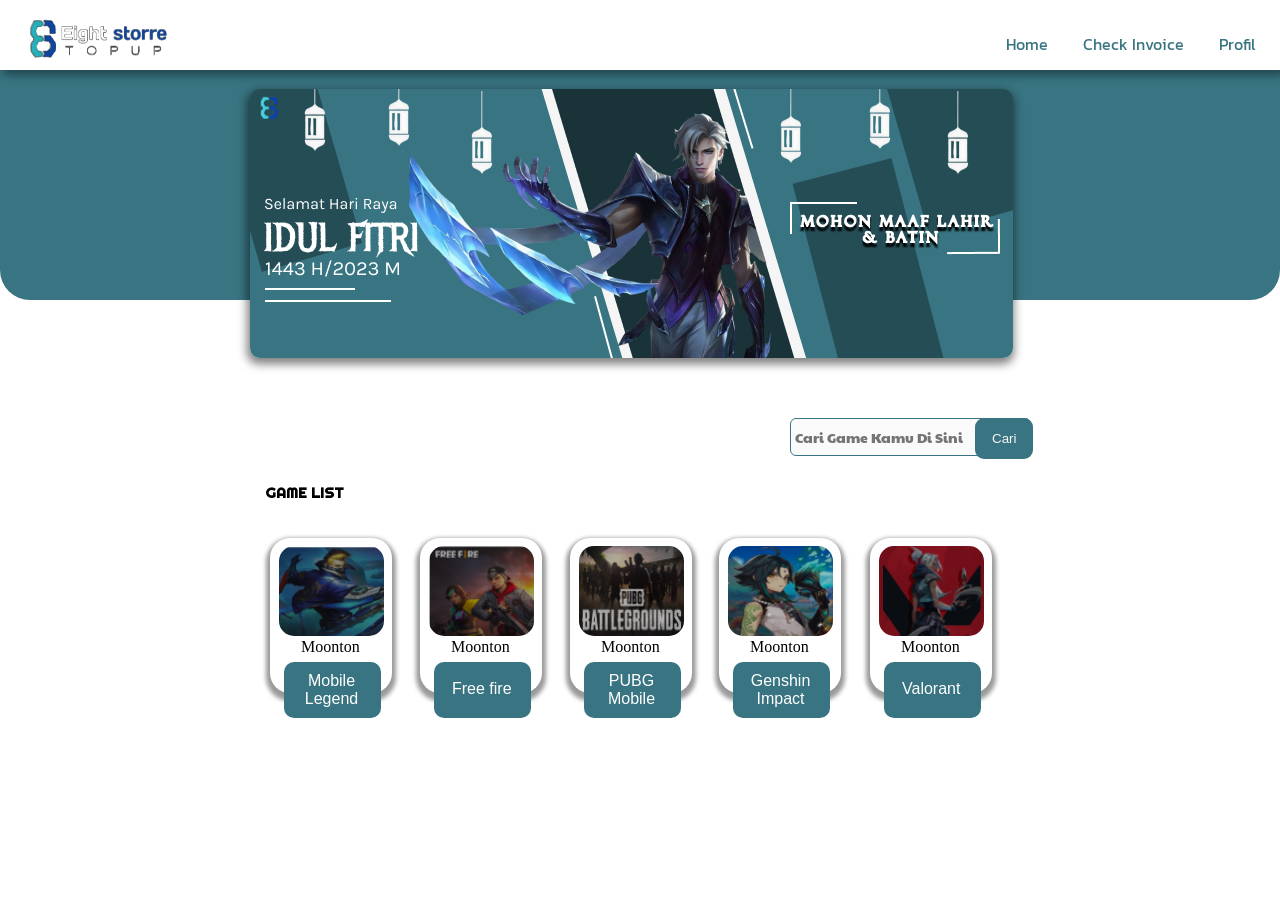
<file: index.html>
<!DOCTYPE html>
<html lang="en">
<head>
    <link rel="stylesheet" href="css/eight-store.css" type="text/css" />
    <title>Eight storre</title>
    <link rel="shortcut icon" href="assets/logo eigh storre.png" />
    <link href="https://fonts.googleapis.com/css2?family=Bebas+Neue&family=Bruno+Ace+SC&family=Kanit:wght@500&family=Open+Sans&family=Paytone+One&family=Prompt:wght@300&family=Righteous&family=Sedgwick+Ave+Display&family=Sigmar&display=swap" rel="stylesheet">

</head>
<body>
    <!-- warna background body-->
    <div class="body"></div>
    <!-- semua icon yang ada di navigation bar -->
    <nav>
        <div class="header">
            <div class="header-logo">
                <a href="eigh-store.html"><img class="logo-eight" src="assets/logo navbar.png" width="45" height="40"/></a>
                <a href="eigh-store.html"><img class="text" src="assets/text eight storre navbar- Copy.png" width="110" height="35"/></a>
            </div>
                <div class="header-list">
                    <ul>
                        <li><a href="profil" class="author">Profil</a></li>
                        <li><a href="Check-Invoice" class="author">Check Invoice</a></li>
                        <li><a href="refresh" class="author">Home</a></li>
                    </ul>
                </div>
        </div>
    </nav>
    <br>
    <!-- img pamflet selamat hari raya -->
    <div>
        <img class="pamflet" src="assets/content.png" width="763" height="269"/>
    </div>
    <!-- search bar "Cari Game Anda Di Sini "-->
    <form>
        <input class="search" type="text" placeholder="Cari Game Kamu Di Sini" required>
        <input class="button" type="button" value="Cari">
    </form>
    <!-- text game list -->
    <div class="game-list"><p class="text-game-list"><strong>GAME LIST</strong></p></div>
    <!-- properti yang moonton dan mmobile legends-->
    <div>
        <main class="grid">
            <div class="pertama"><p class="moonton">Moonton</p>
                <div class="kedua"><p><a class="mobile-legend "href="halaman-order-ml.html">Mobile Legend</a></p></div>
            </div>
            <div class="ketiga"><p class="moonton">Moonton</p>
                <div class="keempat"><p><a class="free-fire" href="halaman-order-ff-.html">Free fire</a></p></div>
            </div>
            <div class="kelima"><p class="moonton">Moonton</p>
                <div class="keenam"><p><a class="pubg-mobile" href="halaman-order-pubg.html">PUBG Mobile</a></p></div>
            </div>
            <div class="ketujuh"><p class="moonton">Moonton</p>
                <div class="kedelapan"><p><a class="genshin-impact" href="halaman-order-genshin.html">Genshin Impact</a></p></div>
            </div>
            <div class="kesembilan"><p class="moonton">Moonton</p>
                <div class="kesepuluh"><p><a  class="valorant" href="halaman-order-valorant.html">Valorant</a></p></div>
            </div>
        </main>
    </div>
    <!-- gambar ml ff pubg genshin valo -->
    <div>
        <div>
             <img class="gambar-ml" src="assets/mlbb.png" width="105" height="90" />
        </div>
        <div>
            <img class="gambar-ff" src="assets/ff.png" width="105" height="90" />
        </div>
        <div>
            <img class="gambar-pubg" src="assets/pubg.png" width="105" height="90" />
        </div>
        <div>
            <img class="gambar-genshin-impact" src="assets/gensin impct.png" width="105" height="90" />
        </div>
        <div>
            <img class="gambar-valorant" src="assets/valorant.png" width="105" height="90" />
        </div>
    </div>
</body>
</html>
</file>
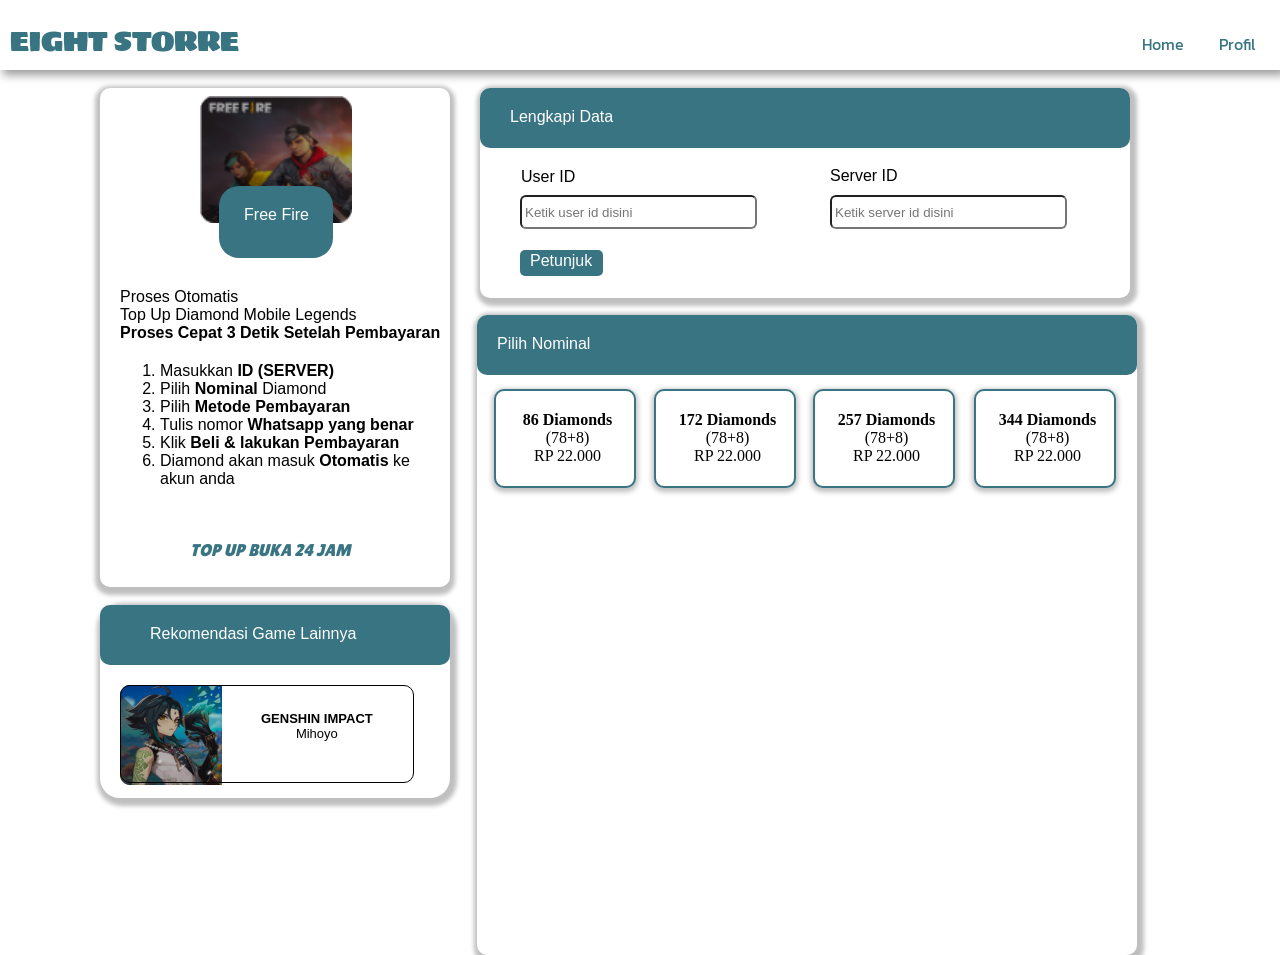
<file: halaman-order-ff-.html>
<!DOCTYPE html>
<html lang="en">
<head>
    <title>Eight storre</title>
    <link rel="stylesheet" href="css/halaman-order-ff.css" type="text/css" />
    <link rel="shortcut icon" href="assets/logo eigh storre.png" />
    <link href="https://fonts.googleapis.com/css2?family=Bebas+Neue&family=Bruno+Ace+SC&family=Kanit:wght@500&family=Lilita+One&family=Open+Sans&family=Paytone+One&family=Prompt:wght@300&family=Righteous&family=Sedgwick+Ave+Display&family=Sigmar&display=swap" rel="stylesheet">
</head>
<body>
    <nav>
        <div class="header">
            <div class="header-logo">EIGHT STORRE</div>
                <div class="header-list">
                    <ul>
                        <li><a href="profil" class="author">Profil</a></li>
                        <li><a href="eigh-store.html" class="author">Home</a></li>
                    </ul>
                </div>
        </div>
    </nav>
    <br>
    <div class="border-ml">
        <div class="proses-otomatis">
            <p>Proses Otomatis <br>Top Up Diamond Mobile Legends <br><strong>Proses Cepat 3 Detik Setelah Pembayaran</strong>
        </div>
        </p>
        <div>
            <img class="gambar-ml" src="assets/ff.png" width="152" height="127" >
            <div class="border-mobile-legends"><p>Free Fire</p></div>
        </div>
        <div>
            <ol class="masukkan-id">
                <li>Masukkan <strong>ID (SERVER)</strong></li>
                <li>Pilih <strong>Nominal</strong> Diamond</li>
                <li>Pilih <strong>Metode Pembayaran</strong></li>
                <li>Tulis nomor <strong>Whatsapp yang benar</strong></li>
                <li>Klik <strong>Beli & lakukan Pembayaran</strong></li>
                <li>Diamond akan masuk <strong>Otomatis</strong> ke akun anda</li>
            </ol>
            <p class="topup-buka">TOP UP BUKA 24 JAM</p>
        </div>
    </div>
    <div class="border-rekomendasi">
        <div class="rekomendasi-game"><p class="text-rekomendasi">Rekomendasi Game Lainnya</p></p></div>
        <img class="gambar-genshin-rekomendasi" src="assets/genshin-rekomendasi.png" width="" height="" />
        <p><a class="text-genshin" href="genshin"><strong>GENSHIN IMPACT</strong> <br>Mihoyo</a></p>
    </div>
    <div class="border-lengkapi">
        <div class="lengkapi-data">Lengkapi Data</div>
        <p class="text-user">User ID</p>
        <p class="text-server">Server ID</p>
        <div class="border-petunjuk">Petunjuk</div>
        <div>
            <form>
                <input class="search-user" type="text" placeholder="Ketik user id disini" />
                <input class="search-server" type="text" placeholder="Ketik server id disini" />
            </form>
        </div>
    </div>
    <div class="border-pilih">
        <div class="pilih-nominal">Pilih Nominal</div>
    </div>
    <div>
        <div class="pertama"><p><a class="text-87-diamonds" href="86"><strong>86 Diamonds</strong> <br>(78+8) <br>RP 22.000</a></p></div>
        <div class="kedua"><p><a class="text-87-diamonds" href="86"><strong>172 Diamonds</strong> <br>(78+8) <br>RP 22.000</a></p></div>
        <div class="ketiga"><p><a class="text-87-diamonds" href="86"><strong>257 Diamonds</strong> <br>(78+8) <br>RP 22.000</a></p></div>
        <div class="keempat"><p><a class="text-87-diamonds" href="86"><strong>344 Diamonds</strong> <br>(78+8) <br>RP 22.000</a></p></div>
    </div>
</body>
</html>
</file>
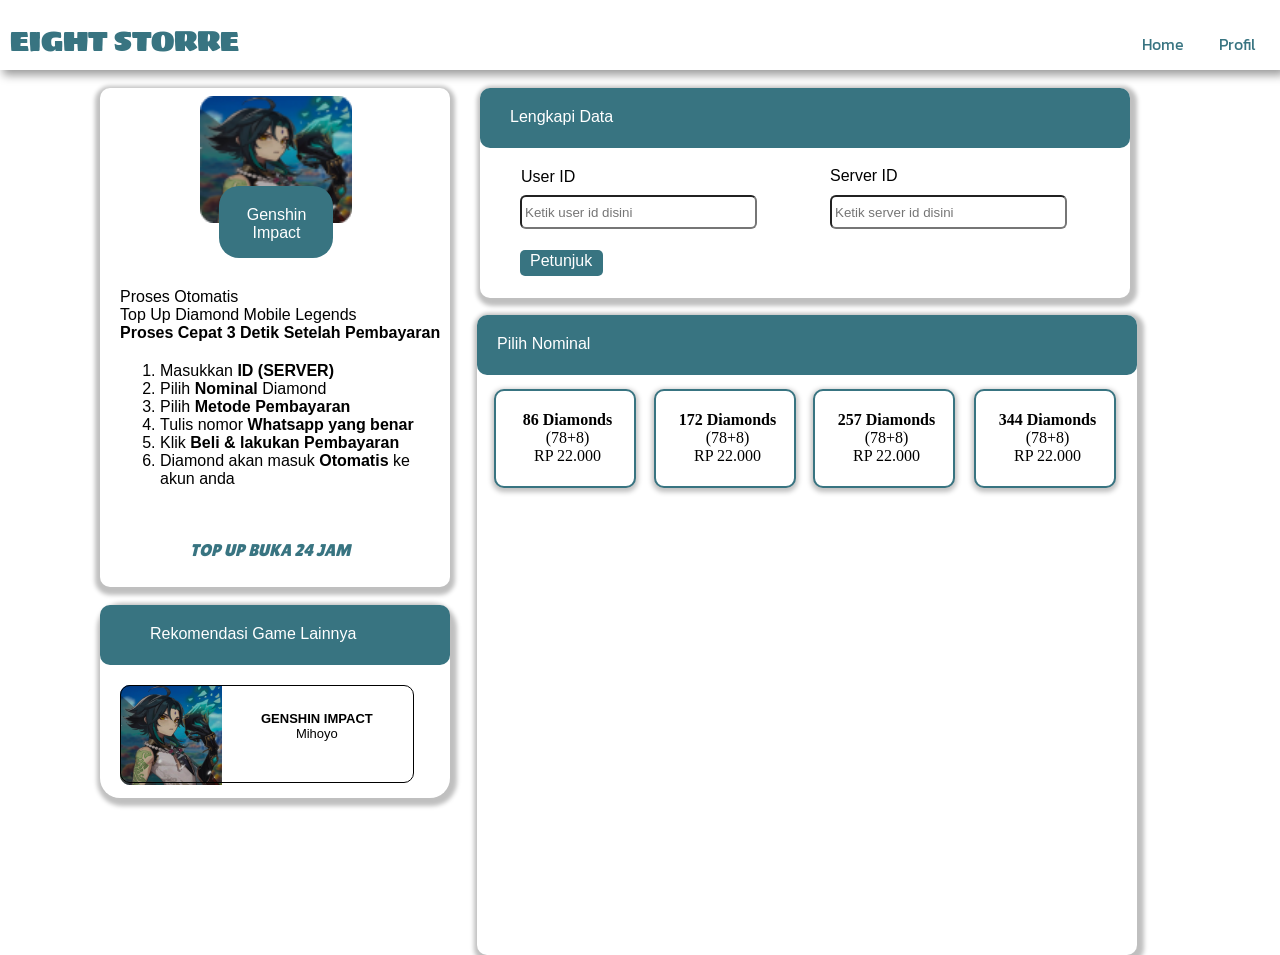
<file: halaman-order-genshin.html>
<!DOCTYPE html>
<html lang="en">
<head>
    <title>Eight storre</title>
    <link rel="stylesheet" href="css/halaman-order-genshin.css" type="text/css" />
    <link rel="shortcut icon" href="assets/logo eigh storre.png" />
    <link href="https://fonts.googleapis.com/css2?family=Bebas+Neue&family=Bruno+Ace+SC&family=Kanit:wght@500&family=Lilita+One&family=Open+Sans&family=Paytone+One&family=Prompt:wght@300&family=Righteous&family=Sedgwick+Ave+Display&family=Sigmar&display=swap" rel="stylesheet">
</head>
<body>
    <nav>
        <div class="header">
            <div class="header-logo">EIGHT STORRE</div>
                <div class="header-list">
                    <ul>
                        <li><a href="profil" class="author">Profil</a></li>
                        <li><a href="eigh-store.html" class="author">Home</a></li>
                    </ul>
                </div>
        </div>
    </nav>
    <br>
    <div class="border-ml">
        <div class="proses-otomatis">
            <p>Proses Otomatis <br>Top Up Diamond Mobile Legends <br><strong>Proses Cepat 3 Detik Setelah Pembayaran</strong>
        </div>
        </p>
        <div>
            <img class="gambar-ml" src="assets/gensin impct.png" width="152" height="127" >
            <div class="border-mobile-legends"><p>Genshin <br>Impact</p></div>
        </div>
        <div>
            <ol class="masukkan-id">
                <li>Masukkan <strong>ID (SERVER)</strong></li>
                <li>Pilih <strong>Nominal</strong> Diamond</li>
                <li>Pilih <strong>Metode Pembayaran</strong></li>
                <li>Tulis nomor <strong>Whatsapp yang benar</strong></li>
                <li>Klik <strong>Beli & lakukan Pembayaran</strong></li>
                <li>Diamond akan masuk <strong>Otomatis</strong> ke akun anda</li>
            </ol>
            <p class="topup-buka">TOP UP BUKA 24 JAM</p>
        </div>
    </div>
    <div class="border-rekomendasi">
        <div class="rekomendasi-game"><p class="text-rekomendasi">Rekomendasi Game Lainnya</p></p></div>
        <img class="gambar-genshin-rekomendasi" src="assets/genshin-rekomendasi.png" width="" height="" />
        <p><a class="text-genshin" href="genshin"><strong>GENSHIN IMPACT</strong> <br>Mihoyo</a></p>
    </div>
    <div class="border-lengkapi">
        <div class="lengkapi-data">Lengkapi Data</div>
        <p class="text-user">User ID</p>
        <p class="text-server">Server ID</p>
        <div class="border-petunjuk">Petunjuk</div>
        <div>
            <form>
                <input class="search-user" type="text" placeholder="Ketik user id disini" />
                <input class="search-server" type="text" placeholder="Ketik server id disini" />
            </form>
        </div>
    </div>
    <div class="border-pilih">
        <div class="pilih-nominal">Pilih Nominal</div>
    </div>
    <div>
        <div class="pertama"><p><a class="text-87-diamonds" href="86"><strong>86 Diamonds</strong> <br>(78+8) <br>RP 22.000</a></p></div>
        <div class="kedua"><p><a class="text-87-diamonds" href="86"><strong>172 Diamonds</strong> <br>(78+8) <br>RP 22.000</a></p></div>
        <div class="ketiga"><p><a class="text-87-diamonds" href="86"><strong>257 Diamonds</strong> <br>(78+8) <br>RP 22.000</a></p></div>
        <div class="keempat"><p><a class="text-87-diamonds" href="86"><strong>344 Diamonds</strong> <br>(78+8) <br>RP 22.000</a></p></div>
    </div>
</body>
</html>
</file>
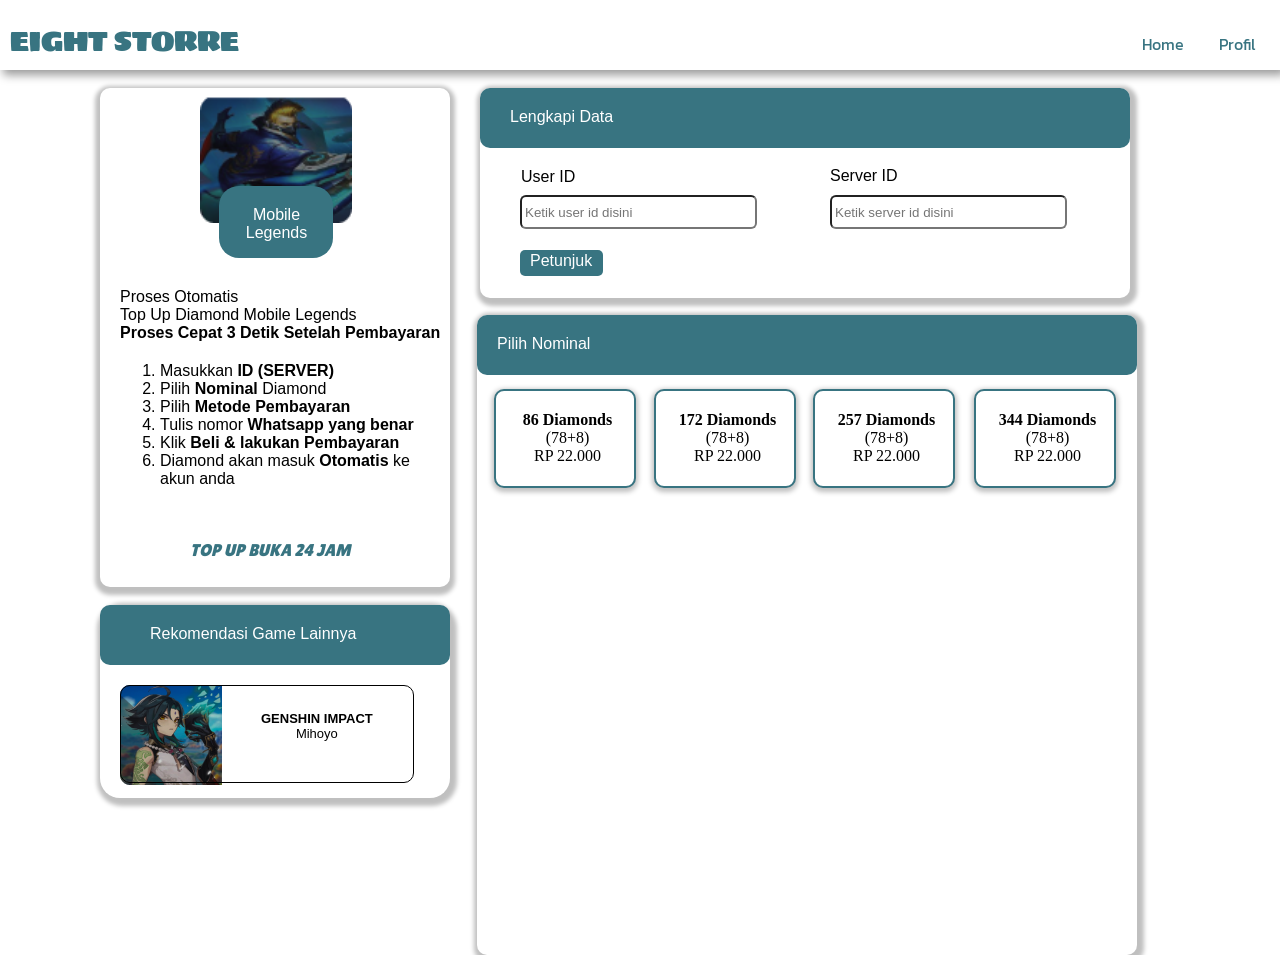
<file: halaman-order-ml.html>
<!DOCTYPE html>
<html lang="en">
<head>
    <title>Eight storre</title>
    <link rel="stylesheet" href="css/halaman-order-ml.css" type="text/css" />
    <link rel="shortcut icon" href="assets/logo eigh storre.png" />
    <link href="https://fonts.googleapis.com/css2?family=Bebas+Neue&family=Bruno+Ace+SC&family=Kanit:wght@500&family=Lilita+One&family=Open+Sans&family=Paytone+One&family=Prompt:wght@300&family=Righteous&family=Sedgwick+Ave+Display&family=Sigmar&display=swap" rel="stylesheet">
</head>
<body>
    <nav>
        <div class="header">
            <div class="header-logo">EIGHT STORRE</div>
                <div class="header-list">
                    <ul>
                        <li><a href="profil" class="author">Profil</a></li>
                        <li><a href="eigh-store.html" class="author">Home</a></li>
                    </ul>
                </div>
        </div>
    </nav>
    <br>
    <div class="border-ml">
        <div class="proses-otomatis">
            <p>Proses Otomatis <br>Top Up Diamond Mobile Legends <br><strong>Proses Cepat 3 Detik Setelah Pembayaran</strong>
        </div>
        </p>
        <div>
            <img class="gambar-ml" src="assets/mlbb.png" width="152" height="127" >
            <div class="border-mobile-legends"><p>Mobile <br>Legends</p></div>
        </div>
        <div>
            <ol class="masukkan-id">
                <li>Masukkan <strong>ID (SERVER)</strong></li>
                <li>Pilih <strong>Nominal</strong> Diamond</li>
                <li>Pilih <strong>Metode Pembayaran</strong></li>
                <li>Tulis nomor <strong>Whatsapp yang benar</strong></li>
                <li>Klik <strong>Beli & lakukan Pembayaran</strong></li>
                <li>Diamond akan masuk <strong>Otomatis</strong> ke akun anda</li>
            </ol>
            <p class="topup-buka">TOP UP BUKA 24 JAM</p>
        </div>
    </div>
    <div class="border-rekomendasi">
        <div class="rekomendasi-game"><p class="text-rekomendasi">Rekomendasi Game Lainnya</p></p></div>
        <img class="gambar-genshin-rekomendasi" src="assets/genshin-rekomendasi.png" width="" height="" />
        <p><a class="text-genshin" href="halaman-order-genshin.html"><strong>GENSHIN IMPACT</strong> <br>Mihoyo</a></p>
    </div>
    <div class="border-lengkapi">
        <div class="lengkapi-data">Lengkapi Data</div>
        <p class="text-user">User ID</p>
        <p class="text-server">Server ID</p>
        <div class="border-petunjuk">Petunjuk</div>
        <div>
            <form>
                <input class="search-user" type="text" placeholder="Ketik user id disini" />
                <input class="search-server" type="text" placeholder="Ketik server id disini" />
            </form>
        </div>
    </div>
    <div class="border-pilih">
        <div class="pilih-nominal">Pilih Nominal</div>
    </div>
    <div>
        <div class="pertama"><p><a class="text-87-diamonds" href="86"><strong>86 Diamonds</strong> <br>(78+8) <br>RP 22.000</a></p></div>
        <div class="kedua"><p><a class="text-87-diamonds" href="86"><strong>172 Diamonds</strong> <br>(78+8) <br>RP 22.000</a></p></div>
        <div class="ketiga"><p><a class="text-87-diamonds" href="86"><strong>257 Diamonds</strong> <br>(78+8) <br>RP 22.000</a></p></div>
        <div class="keempat"><p><a class="text-87-diamonds" href="86"><strong>344 Diamonds</strong> <br>(78+8) <br>RP 22.000</a></p></div>
    </div>
</body>
</html>
</file>
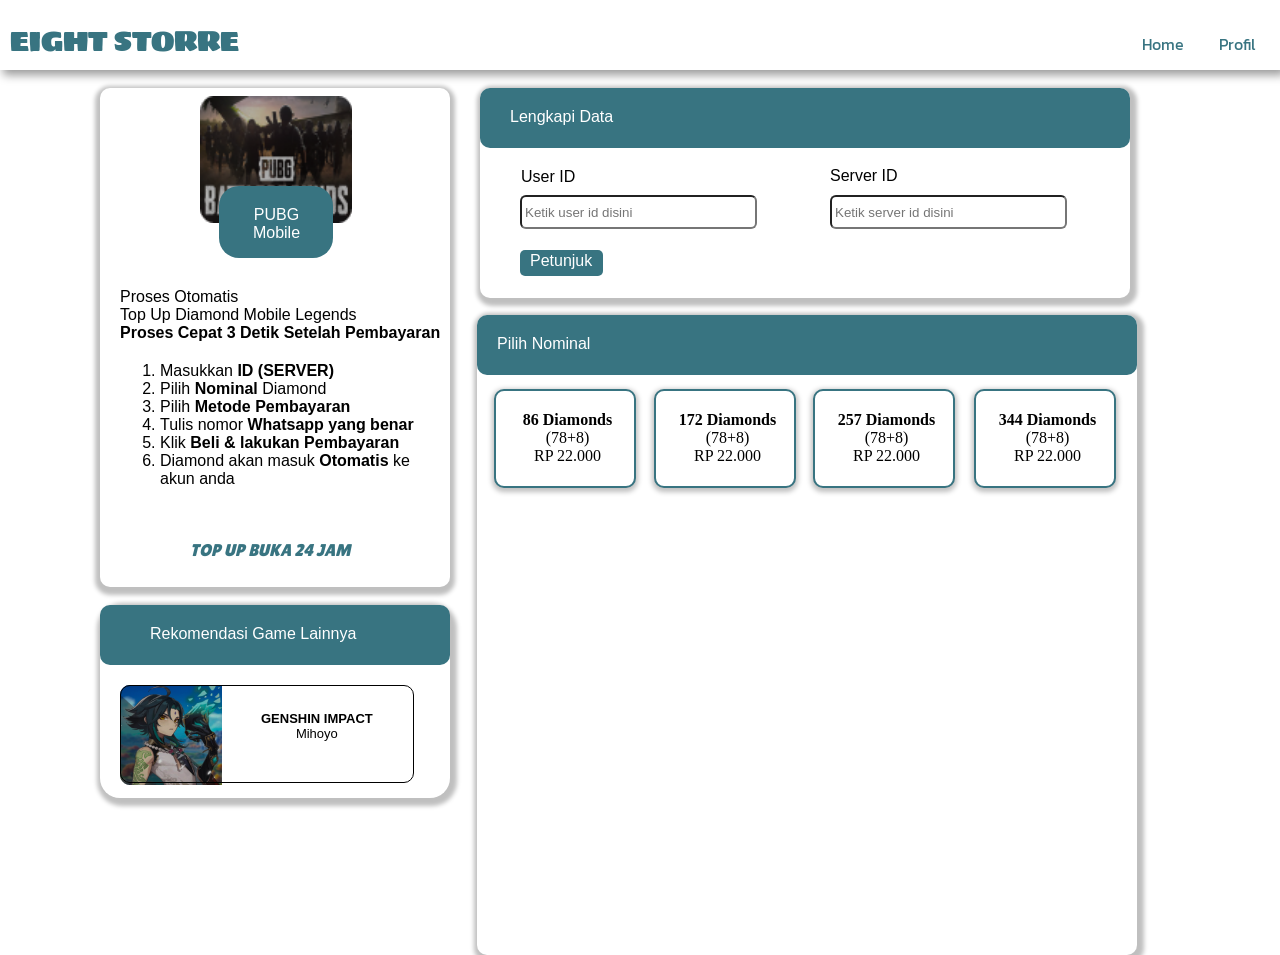
<file: halaman-order-pubg.html>
<!DOCTYPE html>
<html lang="en">
<head>
    <title>Eight storre</title>
    <link rel="stylesheet" href="css/halaman-order-pubg.css" type="text/css" />
    <link rel="shortcut icon" href="assets/logo eigh storre.png" />
    <link href="https://fonts.googleapis.com/css2?family=Bebas+Neue&family=Bruno+Ace+SC&family=Kanit:wght@500&family=Lilita+One&family=Open+Sans&family=Paytone+One&family=Prompt:wght@300&family=Righteous&family=Sedgwick+Ave+Display&family=Sigmar&display=swap" rel="stylesheet">
</head>
<body>
    <nav>
        <div class="header">
            <div class="header-logo">EIGHT STORRE</div>
                <div class="header-list">
                    <ul>
                        <li><a href="profil" class="author">Profil</a></li>
                        <li><a href="eigh-store.html" class="author">Home</a></li>
                    </ul>
                </div>
        </div>
    </nav>
    <br>
    <div class="border-ml">
        <div class="proses-otomatis">
            <p>Proses Otomatis <br>Top Up Diamond Mobile Legends <br><strong>Proses Cepat 3 Detik Setelah Pembayaran</strong>
        </div>
        </p>
        <div>
            <img class="gambar-ml" src="assets/pubg.png" width="152" height="127" >
            <div class="border-mobile-legends"><p>PUBG Mobile</p></div>
        </div>
        <div>
            <ol class="masukkan-id">
                <li>Masukkan <strong>ID (SERVER)</strong></li>
                <li>Pilih <strong>Nominal</strong> Diamond</li>
                <li>Pilih <strong>Metode Pembayaran</strong></li>
                <li>Tulis nomor <strong>Whatsapp yang benar</strong></li>
                <li>Klik <strong>Beli & lakukan Pembayaran</strong></li>
                <li>Diamond akan masuk <strong>Otomatis</strong> ke akun anda</li>
            </ol>
            <p class="topup-buka">TOP UP BUKA 24 JAM</p>
        </div>
    </div>
    <div class="border-rekomendasi">
        <div class="rekomendasi-game"><p class="text-rekomendasi">Rekomendasi Game Lainnya</p></p></div>
        <img class="gambar-genshin-rekomendasi" src="assets/genshin-rekomendasi.png" width="" height="" />
        <p><a class="text-genshin" href="genshin"><strong>GENSHIN IMPACT</strong> <br>Mihoyo</a></p>
    </div>
    <div class="border-lengkapi">
        <div class="lengkapi-data">Lengkapi Data</div>
        <p class="text-user">User ID</p>
        <p class="text-server">Server ID</p>
        <div class="border-petunjuk">Petunjuk</div>
        <div>
            <form>
                <input class="search-user" type="text" placeholder="Ketik user id disini" />
                <input class="search-server" type="text" placeholder="Ketik server id disini" />
            </form>
        </div>
    </div>
    <div class="border-pilih">
        <div class="pilih-nominal">Pilih Nominal</div>
    </div>
    <div>
        <div class="pertama"><p><a class="text-87-diamonds" href="86"><strong>86 Diamonds</strong> <br>(78+8) <br>RP 22.000</a></p></div>
        <div class="kedua"><p><a class="text-87-diamonds" href="86"><strong>172 Diamonds</strong> <br>(78+8) <br>RP 22.000</a></p></div>
        <div class="ketiga"><p><a class="text-87-diamonds" href="86"><strong>257 Diamonds</strong> <br>(78+8) <br>RP 22.000</a></p></div>
        <div class="keempat"><p><a class="text-87-diamonds" href="86"><strong>344 Diamonds</strong> <br>(78+8) <br>RP 22.000</a></p></div>
    </div>
</body>
</html>
</file>
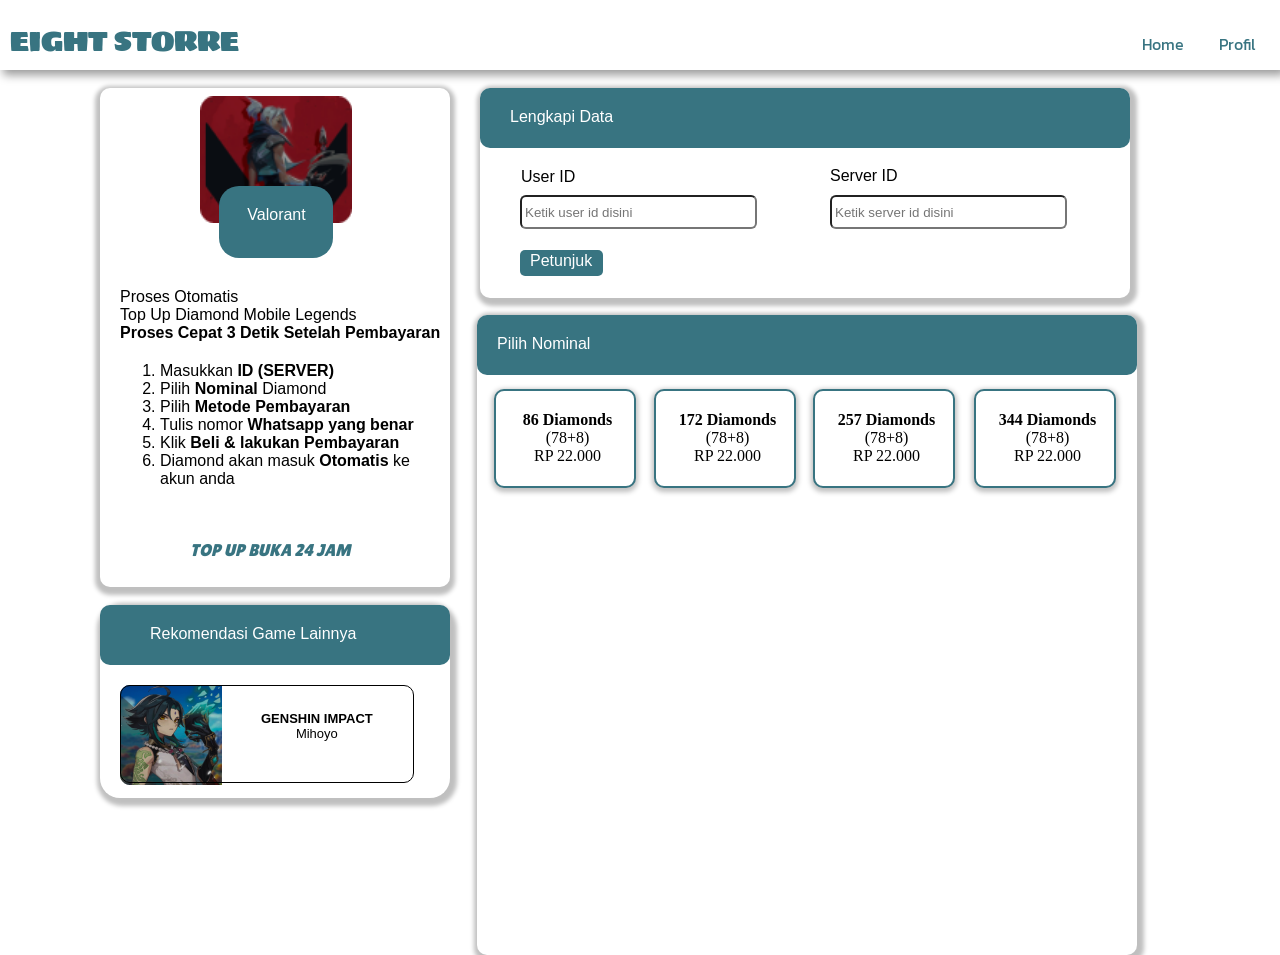
<file: halaman-order-valorant.html>
<!DOCTYPE html>
<html lang="en">
<head>
    <title>Eight storre</title>
    <link rel="stylesheet" href="css/halaman-order-valorant.css" type="text/css" />
    <link rel="shortcut icon" href="assets/logo eigh storre.png" />
    <link href="https://fonts.googleapis.com/css2?family=Bebas+Neue&family=Bruno+Ace+SC&family=Kanit:wght@500&family=Lilita+One&family=Open+Sans&family=Paytone+One&family=Prompt:wght@300&family=Righteous&family=Sedgwick+Ave+Display&family=Sigmar&display=swap" rel="stylesheet">
</head>
<body>
    <nav>
        <div class="header">
            <div class="header-logo">EIGHT STORRE</div>
                <div class="header-list">
                    <ul>
                        <li><a href="profil" class="author">Profil</a></li>
                        <li><a href="eigh-store.html" class="author">Home</a></li>
                    </ul>
                </div>
        </div>
    </nav>
    <br>
    <div class="border-ml">
        <div class="proses-otomatis">
            <p>Proses Otomatis <br>Top Up Diamond Mobile Legends <br><strong>Proses Cepat 3 Detik Setelah Pembayaran</strong>
        </div>
        </p>
        <div>
            <img class="gambar-ml" src="assets/valorant.png" width="152" height="127" >
            <div class="border-mobile-legends"><p>Valorant</p></div>
        </div>
        <div>
            <ol class="masukkan-id">
                <li>Masukkan <strong>ID (SERVER)</strong></li>
                <li>Pilih <strong>Nominal</strong> Diamond</li>
                <li>Pilih <strong>Metode Pembayaran</strong></li>
                <li>Tulis nomor <strong>Whatsapp yang benar</strong></li>
                <li>Klik <strong>Beli & lakukan Pembayaran</strong></li>
                <li>Diamond akan masuk <strong>Otomatis</strong> ke akun anda</li>
            </ol>
            <p class="topup-buka">TOP UP BUKA 24 JAM</p>
        </div>
    </div>
    <div class="border-rekomendasi">
        <div class="rekomendasi-game"><p class="text-rekomendasi">Rekomendasi Game Lainnya</p></p></div>
        <img class="gambar-genshin-rekomendasi" src="assets/genshin-rekomendasi.png" width="" height="" />
        <p><a class="text-genshin" href="genshin"><strong>GENSHIN IMPACT</strong> <br>Mihoyo</a></p>
    </div>
    <div class="border-lengkapi">
        <div class="lengkapi-data">Lengkapi Data</div>
        <p class="text-user">User ID</p>
        <p class="text-server">Server ID</p>
        <div class="border-petunjuk">Petunjuk</div>
        <div>
            <form>
                <input class="search-user" type="text" placeholder="Ketik user id disini" />
                <input class="search-server" type="text" placeholder="Ketik server id disini" />
            </form>
        </div>
    </div>
    <div class="border-pilih">
        <div class="pilih-nominal">Pilih Nominal</div>
    </div>
    <div>
        <div class="pertama"><p><a class="text-87-diamonds" href="86"><strong>86 Diamonds</strong> <br>(78+8) <br>RP 22.000</a></p></div>
        <div class="kedua"><p><a class="text-87-diamonds" href="86"><strong>172 Diamonds</strong> <br>(78+8) <br>RP 22.000</a></p></div>
        <div class="ketiga"><p><a class="text-87-diamonds" href="86"><strong>257 Diamonds</strong> <br>(78+8) <br>RP 22.000</a></p></div>
        <div class="keempat"><p><a class="text-87-diamonds" href="86"><strong>344 Diamonds</strong> <br>(78+8) <br>RP 22.000</a></p></div>
    </div>
</body>
</html>
</file>
<file: css/eight-store.css>
/* css untuk semua margin dan padding default pada
      setiap web tereset */
      * {
        margin: 0;
        padding: 0;
      }

      /* css untuk mengatur navigation bar */
      .header {
        position: fixed;
        width: 100%;
        background-color: white;
        height: 70px;
        box-shadow: 4px 4px 9px 1px rgba(0,0,0,0.4);
      }

      /* css untuk mengatur tata letak dan style text eight sttorre 
      .header-logo {
      color: #387481;
      float: left;
      font-family: 'Sigmar', cursive;
      font-size: 29px;
      padding: 17px 40px 10px 10px;
      }
      */

      .header-logo {
        position: fixed;
        margin: 5px 2px 2px 20px;
      
      }

      .logo-eight {
        position: fixed;
        margin: 14px 20px 20px 0px;
      }

      .text {
        position: fixed;
        margin: 20px 2px 2px 40px;
      }
      /* css untuk mengatur li dari home check invoice profil */
      .header-list li {
        float: right;
        list-style: none;
        padding: 32px 25px 30px 10px;
      }

      /* css untuk mengatur style dari li home check invoice profil  */
      .author {
        font-family: 'Kanit', sans-serif;
        background-color: rgb(255, 255, 255);
        color: #387481;
        text-decoration: none;
      }
      
      p a:hover {
        color: rgb(0, 0, 0);
      }

      /* css untuk mengatur style ketika ingin meng klik li home check invoice profil */
      ul li a:hover {
        color: rgb(192, 184, 184);
      }

      /* css untuk mengatur properti  shape dari moonton dan mobile legends */
       .pertama {
        position: absolute;
        z-index: -1;
        width: 122px;
        height: 155px;
        background-color: rgb(255, 255, 255);
        margin: 500px 1px 1px 250px;
        border-radius: 20px;
        box-shadow: 0px 4px 4px 4px rgba(0,0,0,0.4);
        display:inline-block;
       }
       .kedua {
        width: 97px;
        height: 56px;
        background-color: #387481;
        margin: 5px 25px 2px 14px;
        border-radius: 10px;
        
       }
       .ketiga {
        position: absolute;
        z-index: -1;
        width: 122px;
        height: 155px;
        background-color: rgb(255, 255, 255);
        margin: 500px 1px 1px 400px;
        border-radius: 20px;
        box-shadow: 0px 4px 4px 4px rgba(0,0,0,0.4);
        display:inline-block;
       }
       .keempat {
        width: 97px;
        height: 56px;
        background-color: #387481;
        margin: 5px 25px 2px 14px;
        border-radius: 10px;

       }
       .kelima {
        position: absolute;
        z-index: -1;
        width: 122px;
        height: 155px;
        background-color: rgb(255, 255, 255);
        margin: 500px 1px 1px 550px;
        border-radius: 20px;
        box-shadow: 0px 4px 4px 4px rgba(0,0,0,0.4);
        display:inline-block;
       }
       .keenam {
        width: 97px;
        height: 56px;
        background-color: #387481;
        margin: 5px 2px 2px 14px;
        border-radius: 10px;
       }
       .ketujuh {
        position: absolute;
        z-index: -1;
        width: 122px;
        height: 155px;
        background-color: rgb(255, 255, 255);
        margin: 500px 1px 1px 699px;
        border-radius: 20px;
        box-shadow: 0px 4px 4px 4px rgba(0,0,0,0.4);
        display:inline-block;
       }
       .kedelapan {
        width: 97px;
        height: 56px;
        background-color: #387481;
        margin: 5px 2px 2px 14px;
        border-radius: 10px;
       }
       .kesembilan {
        position: absolute;
        z-index: -1;
        width: 122px;
        height: 155px;
        background-color: rgb(255, 255, 255);
        margin: 500px 1px 1px 850px;
        border-radius: 20px;
        box-shadow: 0px 4px 4px 4px rgba(0,0,0,0.4);
        display:inline-block;
       }
       .kesepuluh {
        width: 97px;
        height: 56px;
        background-color: #387481;
        margin: 5px 2px 2px 14px;
        border-radius: 10px;
       }

       /* css untuk mengatur fon dari mobile legends*/
       .mobile-legend {
        text-align: center;
        text-decoration: none;
        position: absolute;
        color: rgb(255, 255, 255);
        font-family:sans-serif;
        font-size: 15px medium;
        padding:10px 14px 20px 1px;
       }

       .free-fire {
        text-align: center;
        text-decoration: none;
        position: absolute;
        color: rgb(255, 255, 255);
        font-family:sans-serif;
        font-size: 15px medium;
        padding:18px 14px 20px 18px;
       }

       .pubg-mobile {
        text-align: center;
        text-decoration: none;
        position: absolute;
        color: rgb(255, 255, 255);
        font-family:sans-serif;
        font-size: 15px medium;
        padding:10px 14px 20px 1px;
       }

       .genshin-impact {
        text-align: center;
        text-decoration: none;
        position: absolute;
        color: rgb(255, 255, 255);
        font-family:sans-serif;
        font-size: 15px medium;
        padding:10px 14px 20px 1px;
       }

       .valorant {
        text-align: center;
        text-decoration: none;
        position: absolute;
        color: rgb(255, 255, 255);
        font-family:sans-serif;
        font-size: 15px medium;
        padding:18px 14px 20px 18px;
       }

       /* css untuk mengatur font dari moonton*/ 
       .moonton {
        padding: 25px 9px 1px 22px;
        margin: 75px 20px 1px 9px;
       }

       /* css untuk mengatur posisi dan style pamflet */
       .pamflet {
        position: absolute;
        z-index: -1;
        left: 250px;
        top: 89px;
        border-radius: 10px;
        box-shadow: -1px 4px 10px 2px rgba(0,0,0,0.5);
       }
       .grid {
        display: grid;
        grid-template-columns: repeat(3,0fr);
        margin: 20px;
        grid-gap: 1px ;
       }
       
       /* css untuk mengatur warna dari body html */
       .body {
        background-color: #387481;
        position: absolute;
        width: 100%;
        height: 300px;
        border-radius: 30px;
        z-index: -1;
       }

       /* css dari text game list */
       .game-list {
        background-color: #ffff;
        position: absolute;
        width: 90px;
        height: 30px;
        padding: 5px 100px 5px 5px;
        margin: 460px 80px 20px 260px;
       }
       
       .text-game-list {
        font-size: 15px;
        font-family: 'Righteous', cursive;
       }

       /* css dari gambar ml ff pubg genshin valo */
       .gambar-ml {
        position: absolute;
        border-radius: 15px;
        top: 546px;
        left: 279px;
       }
       
       .gambar-ff {
        position: absolute;
        border-radius: 15px;
        top: 546px;
        left: 429px;
       }
       .gambar-pubg {
        position: absolute;
        border-radius: 15px;
        top: 546px;
        left: 579px;
       }
       .gambar-genshin-impact {
        position: absolute;
        border-radius: 15px;
        top: 546px;
        left: 728px;
       }
       .gambar-valorant {
        position: absolute;
        border-radius: 15px;
        top: 546px;
        left: 879px;
       }

       /* css dari searchh bar Cari Game Anda Di Sini */
       form {
        position: absolute;
        width:500px;
        padding: 350px 9px 9px 750px;
        margin:50px auto;
        left: 40px;
      
      }
      .search {
      font-family: 'Paytone One', sans-serif;
      font-size: 14px;
      padding: 8px 55px 8px 4px;
      background: #fafafa;
      border: 1px solid #387481;
      border-radius: 6px;
      }
      .button {
        font-family:'Lucida Sans', 'Lucida Sans Regular', 'Lucida Grande', 'Lucida Sans Unicode', Geneva, Verdana, sans-serif;
          position:relative;
          padding: 11px 15px;
          left: -60px;
          border: 2px solid #387481;
          background-color: #387481;
          color: #fafafa;
          border-radius: 9px;
      }
      .button:hover  {
          background-color: #fafafa;
          color:#387481;
      }
       /*
       .coba{
        background-color: aqua;
        width: 200px;
        height: 10000px;
       }*/
</file>
<file: css/halaman-order-ff.css>
* {
    padding: 0;
    margin: 0;
}

.header {
    position: fixed;
    width: 100%;
    background-color: white;
    height: 70px;
    box-shadow: 4px 4px 9px 1px rgba(0,0,0,0.4);
}

.header-logo {
    color: #387481;
    float: left;
    font-family: 'Sigmar', cursive;
    font-size: 29px;
    padding: 17px 40px 10px 10px;
}

.header-list li {
    float: right;
    list-style: none;
    padding: 32px 25px 30px 10px;
}

.author {
    font-family: 'Kanit', sans-serif;
    background-color: rgb(255, 255, 255);
    color: #387481;
    text-decoration: none;
}

ul li a:hover {
    color: rgb(192, 184, 184);
}

.border-ml {
    position: absolute;
    z-index: -1;
    background-color: #ffffff;
    border-radius: 10px;
    width: 350px;
    height: 499px;
    box-shadow: 0px 3px 4px 5px rgba(0,0,0,0.25);
    margin: 70px 40px 40px 100px;
}

.gambar-ml {
    position: absolute;
    margin: -250px 40px 40px 100px;
}
.border-mobile-legends {
    color: rgb(255, 255, 255);
    font-family: Arial, Helvetica, sans-serif;
    text-align: center;
    position: absolute;
    background-color: #387481;
    width: 95px;
    height: 48px;
    border-radius: 20px;
    padding: 20px 9px 4px 10px;
    margin: -160px 4px 40px 119px;
}

.proses-otomatis {
    font-family: 'Segoe UI', Tahoma, Geneva, Verdana, sans-serif;
    font-size: 16px;
    background-color: #ffffff;
    margin: 200px 4px 4px 20px;
}

.masukkan-id {
    font-family:'Trebuchet MS', 'Lucida Sans Unicode', 'Lucida Grande', 'Lucida Sans', Arial, sans-serif;
    background-color: rgb(255, 255, 255);
    margin: 20px 10px 9px 60px;
}

.topup-buka {
    color: #387481;
    font-size: 17px;
    font-style: italic;
    font-family: 'Lilita One', cursive;
    margin: 52px 20px 20px 90px;
}

.border-rekomendasi {
    background-color: #ffffff;
    width: 350px;
    height: 193px;
    margin: 587px 40px 40px 100px;
    border-radius: 20px;
    box-shadow: 2px 3px 4px 5px rgba(0,0,0,0.25);
    position: absolute;
    z-index: -1;
}

.rekomendasi-game {
    background-color: #387481;
    width: 298px;
    height: 20px;
    border-radius: 10px;
    position: absolute;
    margin: px 20px 20px 0px;
    padding: 20px 2px 20px 50px;
}

.text-rekomendasi {
    color: #ffffff;
    font-family:'Lucida Sans', 'Lucida Sans Regular', 'Lucida Grande', 'Lucida Sans Unicode', Geneva, Verdana, sans-serif;
}

.gambar-genshin-rekomendasi {
    position: absolute;
    margin: 80px 20px 20px 20px;
}

.text-genshin {
    position: absolute;
    color: black;
    font-size: 13px;
    font-family:Verdana, Geneva, Tahoma, sans-serif;
    text-align: center;
    border-radius: 10px;
    padding: 25px 40px 41px 140px;
    margin: 80px 0px 20px 20px;
    text-decoration: none;
    border: 1.4px solid;
    border-color: #000000;
}

p a:hover {
    color : #387481;
}

.border-lengkapi {
    background-color: #ffffff;
    width: 650px;
    height: 210px;
    margin: 70px 40px 40px 480px;
    border-radius: 10px;
    box-shadow: 2px 3px 4px 5px rgba(0,0,0,0.25);
    position: absolute;
    z-index: -1;
}

.lengkapi-data {
    background-color: #387481;
    color: #ffffff;
    font-family:Verdana, Geneva, Tahoma, sans-serif;
    width: 600px;
    height: 40px;
    padding: 20px 20px 0px 30px;
    border-radius: 10px;
}

.text-user {
    font-family:'Trebuchet MS', 'Lucida Sans Unicode', 'Lucida Grande', 'Lucida Sans', Arial, sans-serif;
    padding: 20px 20px 20px 41px
}

.text-server {
    font-family:'Trebuchet MS', 'Lucida Sans Unicode', 'Lucida Grande', 'Lucida Sans', Arial, sans-serif;
    margin: -39px 20px 20px 350px;
}

.border-petunjuk {
    background-color: #387481;
    color: #ffffff;
    font-family:'Trebuchet MS', 'Lucida Sans Unicode', 'Lucida Grande', 'Lucida Sans', Arial, sans-serif;
    width: 73px;
    height: 24px;
    padding: 2px 0px 0px 10px;
    margin: 45px 20px 20px 40px;
    border-radius: 5px;
    position: absolute;
}

.search-user {
    position: absolute;
    width: 200px;
    height: 10px;
    border-radius: 6px;
    padding: 10px 30px 10px 3px;
    margin: -10px 20px 20px 40px;
}

.search-server {
    position: absolute;
    width: 200px;
    height: 10px;
    border-radius: 6px;
    padding: 10px 30px 10px 3px;
    margin: -10px 20px 20px 350px;
}

.border-pilih {
    background-color: #ffffff;
    width: 620px;
    height: 600px;
    padding: 20px 20px 20px 20px;
    margin: 297px 20px 20px 477px;
    border-radius: 10px;
    position: absolute;
    box-shadow: 2px 3px 4px 5px rgba(0,0,0,0.25);
    z-index: -1;
}

.pilih-nominal {
    background-color: #387481;
    color: #ffffff;
    font-family:Verdana, Geneva, Tahoma, sans-serif;
    width: 620px;
    height: 30px;
    padding: 20px 20px 10px 20px;
    margin: -20px 20px 20px -20px;
    border-radius: 10px;
    position: absolute;
}

/*
.border-pilih-86 {
    background-color: #ffffff;
    width: 138px;
    height: 90px;
    margin: 370px 20px 20px 490px;
    border-radius: 10px;
    border: 2px solid #cfcfcf;
    filter: drop-shadow(0px 4px 2px rgba(0, 0, 0, 0.25));
    position: absolute;
}
*/


.text-86-diamonds {
    background-color: rgb(255, 255, 255);
    font-family: 'Gill Sans', 'Gill Sans MT', Calibri, 'Trebuchet MS', sans-serif;
    height: 70px;
    width: 110px;
    padding: 9px 10px 10px 20px;
    margin: 0px 10px 20px 0px;
    border-radius: 10px;
    border: 2px solid #cfcfcf;
    filter: drop-shadow(0px 4px 2px rgba(0, 0, 0, 0.25));
    position: absolute;
    z-index: -1;
}

.text-87-diamonds {
    text-decoration: none;
    text-align: center;
    color: rgb(0, 0, 0);
    width: 113px;
    height: 35px;
    padding: 23px 10px 40px 16px;
    margin: -3px 10px 30px -1px;
    position: absolute;
}

.text-78 {
    color: #000000;
    font-size: 14px;
    font-family:'Segoe UI', Tahoma, Geneva, Verdana, sans-serif;
    margin: 37px 20px 20px 50px;
    position: absolute;
    z-index: -1;
}

.text-22 {
    font-family:'Franklin Gothic Medium', 'Arial Narrow', Arial, sans-serif;
    color: #bebcbc;
    margin: 60px 20px 20px 32px;
    position: absolute;
    z-index: -1;
}

.border-pilih-344 {
    background-color: #ffffff;
    width: 138px;
    height: 90px;
    margin: 370px 20px 20px 970px;
    border-radius: 10px;
    border: 2px solid #cfcfcf;
    filter: drop-shadow(0px 4px 2px rgba(0, 0, 0, 0.25));
    position: absolute;
    z-index: -1;
}

div p a:hover {
    color: #387481;
}

.perubahan-86 {
    color: #000000;
    text-decoration: none;
    list-style: none;
}

.pertama {
    width: 138px;
    height: 95px;
    background-color: #ffffff;
    margin: 371px 25px 2px 494px;
    border: #387481 2px solid;
    border-radius: 10px;
    position: absolute;
   box-shadow: 0px 2px 5px 2px rgba(0, 0, 0, 0.25);
   z-index: -1;
}

.kedua {
    width: 138px;
    height: 95px;
    background-color: #ffffff;
    margin: 371px 25px 2px 654px;
    border: #387481 2px solid;
    border-radius: 10px;
    position: absolute;
   box-shadow: 0px 2px 5px 2px rgba(0, 0, 0, 0.25);
   z-index: -1;
}

.ketiga {
    width: 138px;
    height: 95px;
    background-color: #ffffff;
    margin: 371px 25px 2px 813px;
    border: #387481 2px solid;
    border-radius: 10px;
    position: absolute;
   box-shadow: 0px 2px 5px 2px rgba(0, 0, 0, 0.25);
   z-index: -1;
}

.keempat {
    width: 138px;
    height: 95px;
    background-color: #ffffff;
    margin: 371px 25px 2px 974px;
    border: #387481 2px solid;
    border-radius: 10px;
    position: absolute;
   box-shadow: 0px 2px 5px 2px rgba(0, 0, 0, 0.25);
   z-index: -1;
}
</file>
<file: css/halaman-order-genshin.css>
* {
    padding: 0;
    margin: 0;
}

.header {
    position: fixed;
    width: 100%;
    background-color: white;
    height: 70px;
    box-shadow: 4px 4px 9px 1px rgba(0,0,0,0.4);
}

.header-logo {
    color: #387481;
    float: left;
    font-family: 'Sigmar', cursive;
    font-size: 29px;
    padding: 17px 40px 10px 10px;
}

.header-list li {
    float: right;
    list-style: none;
    padding: 32px 25px 30px 10px;
}

.author {
    font-family: 'Kanit', sans-serif;
    background-color: rgb(255, 255, 255);
    color: #387481;
    text-decoration: none;
}

ul li a:hover {
    color: rgb(192, 184, 184);
}

.border-ml {
    position: absolute;
    z-index: -1;
    background-color: #ffffff;
    border-radius: 10px;
    width: 350px;
    height: 499px;
    box-shadow: 0px 3px 4px 5px rgba(0,0,0,0.25);
    margin: 70px 40px 40px 100px;
}

.gambar-ml {
    position: absolute;
    margin: -250px 40px 40px 100px;
}
.border-mobile-legends {
    color: rgb(255, 255, 255);
    font-family: Arial, Helvetica, sans-serif;
    text-align: center;
    position: absolute;
    background-color: #387481;
    width: 95px;
    height: 48px;
    border-radius: 20px;
    padding: 20px 9px 4px 10px;
    margin: -160px 4px 40px 119px;
}

.proses-otomatis {
    font-family: 'Segoe UI', Tahoma, Geneva, Verdana, sans-serif;
    font-size: 16px;
    background-color: #ffffff;
    margin: 200px 4px 4px 20px;
}

.masukkan-id {
    font-family:'Trebuchet MS', 'Lucida Sans Unicode', 'Lucida Grande', 'Lucida Sans', Arial, sans-serif;
    background-color: rgb(255, 255, 255);
    margin: 20px 10px 9px 60px;
}

.topup-buka {
    color: #387481;
    font-size: 17px;
    font-style: italic;
    font-family: 'Lilita One', cursive;
    margin: 52px 20px 20px 90px;
}

.border-rekomendasi {
    background-color: #ffffff;
    width: 350px;
    height: 193px;
    margin: 587px 40px 40px 100px;
    border-radius: 20px;
    box-shadow: 2px 3px 4px 5px rgba(0,0,0,0.25);
    position: absolute;
    z-index: -1;
}

.rekomendasi-game {
    background-color: #387481;
    width: 298px;
    height: 20px;
    border-radius: 10px;
    position: absolute;
    margin: px 20px 20px 0px;
    padding: 20px 2px 20px 50px;
}

.text-rekomendasi {
    color: #ffffff;
    font-family:'Lucida Sans', 'Lucida Sans Regular', 'Lucida Grande', 'Lucida Sans Unicode', Geneva, Verdana, sans-serif;
}

.gambar-genshin-rekomendasi {
    position: absolute;
    margin: 80px 20px 20px 20px;
}

.text-genshin {
    position: absolute;
    color: black;
    font-size: 13px;
    font-family:Verdana, Geneva, Tahoma, sans-serif;
    text-align: center;
    border-radius: 10px;
    padding: 25px 40px 41px 140px;
    margin: 80px 0px 20px 20px;
    text-decoration: none;
    border: 1.4px solid;
    border-color: #000000;
}

p a:hover {
    color : #387481;
}

.border-lengkapi {
    background-color: #ffffff;
    width: 650px;
    height: 210px;
    margin: 70px 40px 40px 480px;
    border-radius: 10px;
    box-shadow: 2px 3px 4px 5px rgba(0,0,0,0.25);
    position: absolute;
    z-index: -1;
}

.lengkapi-data {
    background-color: #387481;
    color: #ffffff;
    font-family:Verdana, Geneva, Tahoma, sans-serif;
    width: 600px;
    height: 40px;
    padding: 20px 20px 0px 30px;
    border-radius: 10px;
}

.text-user {
    font-family:'Trebuchet MS', 'Lucida Sans Unicode', 'Lucida Grande', 'Lucida Sans', Arial, sans-serif;
    padding: 20px 20px 20px 41px
}

.text-server {
    font-family:'Trebuchet MS', 'Lucida Sans Unicode', 'Lucida Grande', 'Lucida Sans', Arial, sans-serif;
    margin: -39px 20px 20px 350px;
}

.border-petunjuk {
    background-color: #387481;
    color: #ffffff;
    font-family:'Trebuchet MS', 'Lucida Sans Unicode', 'Lucida Grande', 'Lucida Sans', Arial, sans-serif;
    width: 73px;
    height: 24px;
    padding: 2px 0px 0px 10px;
    margin: 45px 20px 20px 40px;
    border-radius: 5px;
    position: absolute;
}

.search-user {
    position: absolute;
    width: 200px;
    height: 10px;
    border-radius: 6px;
    padding: 10px 30px 10px 3px;
    margin: -10px 20px 20px 40px;
}

.search-server {
    position: absolute;
    width: 200px;
    height: 10px;
    border-radius: 6px;
    padding: 10px 30px 10px 3px;
    margin: -10px 20px 20px 350px;
}

.border-pilih {
    background-color: #ffffff;
    width: 620px;
    height: 600px;
    padding: 20px 20px 20px 20px;
    margin: 297px 20px 20px 477px;
    border-radius: 10px;
    position: absolute;
    box-shadow: 2px 3px 4px 5px rgba(0,0,0,0.25);
    z-index: -1;
}

.pilih-nominal {
    background-color: #387481;
    color: #ffffff;
    font-family:Verdana, Geneva, Tahoma, sans-serif;
    width: 620px;
    height: 30px;
    padding: 20px 20px 10px 20px;
    margin: -20px 20px 20px -20px;
    border-radius: 10px;
    position: absolute;
}

/*
.border-pilih-86 {
    background-color: #ffffff;
    width: 138px;
    height: 90px;
    margin: 370px 20px 20px 490px;
    border-radius: 10px;
    border: 2px solid #cfcfcf;
    filter: drop-shadow(0px 4px 2px rgba(0, 0, 0, 0.25));
    position: absolute;
}
*/


.text-86-diamonds {
    background-color: rgb(255, 255, 255);
    font-family: 'Gill Sans', 'Gill Sans MT', Calibri, 'Trebuchet MS', sans-serif;
    height: 70px;
    width: 110px;
    padding: 9px 10px 10px 20px;
    margin: 0px 10px 20px 0px;
    border-radius: 10px;
    border: 2px solid #cfcfcf;
    filter: drop-shadow(0px 4px 2px rgba(0, 0, 0, 0.25));
    position: absolute;
    z-index: -1;
}

.text-87-diamonds {
    text-decoration: none;
    text-align: center;
    color: rgb(0, 0, 0);
    width: 113px;
    height: 35px;
    padding: 23px 10px 40px 16px;
    margin: -3px 10px 30px -1px;
    position: absolute;
}

.text-78 {
    color: #000000;
    font-size: 14px;
    font-family:'Segoe UI', Tahoma, Geneva, Verdana, sans-serif;
    margin: 37px 20px 20px 50px;
    position: absolute;
    z-index: -1;
}

.text-22 {
    font-family:'Franklin Gothic Medium', 'Arial Narrow', Arial, sans-serif;
    color: #bebcbc;
    margin: 60px 20px 20px 32px;
    position: absolute;
    z-index: -1;
}

.border-pilih-344 {
    background-color: #ffffff;
    width: 138px;
    height: 90px;
    margin: 370px 20px 20px 970px;
    border-radius: 10px;
    border: 2px solid #cfcfcf;
    filter: drop-shadow(0px 4px 2px rgba(0, 0, 0, 0.25));
    position: absolute;
    z-index: -1;
}

div p a:hover {
    color: #387481;
}

.perubahan-86 {
    color: #000000;
    text-decoration: none;
    list-style: none;
}

.pertama {
    width: 138px;
    height: 95px;
    background-color: #ffffff;
    margin: 371px 25px 2px 494px;
    border: #387481 2px solid;
    border-radius: 10px;
    position: absolute;
   box-shadow: 0px 2px 5px 2px rgba(0, 0, 0, 0.25);
   z-index: -1;
}

.kedua {
    width: 138px;
    height: 95px;
    background-color: #ffffff;
    margin: 371px 25px 2px 654px;
    border: #387481 2px solid;
    border-radius: 10px;
    position: absolute;
   box-shadow: 0px 2px 5px 2px rgba(0, 0, 0, 0.25);
   z-index: -1;
}

.ketiga {
    width: 138px;
    height: 95px;
    background-color: #ffffff;
    margin: 371px 25px 2px 813px;
    border: #387481 2px solid;
    border-radius: 10px;
    position: absolute;
   box-shadow: 0px 2px 5px 2px rgba(0, 0, 0, 0.25);
   z-index: -1;
}

.keempat {
    width: 138px;
    height: 95px;
    background-color: #ffffff;
    margin: 371px 25px 2px 974px;
    border: #387481 2px solid;
    border-radius: 10px;
    position: absolute;
   box-shadow: 0px 2px 5px 2px rgba(0, 0, 0, 0.25);
   z-index: -1;
}
</file>
<file: css/halaman-order-ml.css>
* {
    padding: 0;
    margin: 0;
}

.header {
    position: fixed;
    width: 100%;
    background-color: white;
    height: 70px;
    box-shadow: 4px 4px 9px 1px rgba(0,0,0,0.4);
}

.header-logo {
    color: #387481;
    float: left;
    font-family: 'Sigmar', cursive;
    font-size: 29px;
    padding: 17px 40px 10px 10px;
}

.header-list li {
    float: right;
    list-style: none;
    padding: 32px 25px 30px 10px;
}

.author {
    font-family: 'Kanit', sans-serif;
    background-color: rgb(255, 255, 255);
    color: #387481;
    text-decoration: none;
}

ul li a:hover {
    color: rgb(192, 184, 184);
}

.border-ml {
    position: absolute;
    z-index: -1;
    background-color: #ffffff;
    border-radius: 10px;
    width: 350px;
    height: 499px;
    box-shadow: 0px 3px 4px 5px rgba(0,0,0,0.25);
    margin: 70px 40px 40px 100px;
}

.gambar-ml {
    position: absolute;
    margin: -250px 40px 40px 100px;
}
.border-mobile-legends {
    color: rgb(255, 255, 255);
    font-family: Arial, Helvetica, sans-serif;
    text-align: center;
    position: absolute;
    background-color: #387481;
    width: 95px;
    height: 48px;
    border-radius: 20px;
    padding: 20px 9px 4px 10px;
    margin: -160px 4px 40px 119px;
}

.proses-otomatis {
    font-family: 'Segoe UI', Tahoma, Geneva, Verdana, sans-serif;
    font-size: 16px;
    background-color: #ffffff;
    margin: 200px 4px 4px 20px;
}

.masukkan-id {
    font-family:'Trebuchet MS', 'Lucida Sans Unicode', 'Lucida Grande', 'Lucida Sans', Arial, sans-serif;
    background-color: rgb(255, 255, 255);
    margin: 20px 10px 9px 60px;
}

.topup-buka {
    color: #387481;
    font-size: 17px;
    font-style: italic;
    font-family: 'Lilita One', cursive;
    margin: 52px 20px 20px 90px;
}

.border-rekomendasi {
    background-color: #ffffff;
    width: 350px;
    height: 193px;
    margin: 587px 40px 40px 100px;
    border-radius: 20px;
    box-shadow: 2px 3px 4px 5px rgba(0,0,0,0.25);
    position: absolute;
    z-index: -1;
}

.rekomendasi-game {
    background-color: #387481;
    width: 298px;
    height: 20px;
    border-radius: 10px;
    position: absolute;
    margin: px 20px 20px 0px;
    padding: 20px 2px 20px 50px;
}

.text-rekomendasi {
    color: #ffffff;
    font-family:'Lucida Sans', 'Lucida Sans Regular', 'Lucida Grande', 'Lucida Sans Unicode', Geneva, Verdana, sans-serif;
}

.gambar-genshin-rekomendasi {
    position: absolute;
    margin: 80px 20px 20px 20px;
}

.text-genshin {
    position: absolute;
    color: black;
    font-size: 13px;
    font-family:Verdana, Geneva, Tahoma, sans-serif;
    text-align: center;
    border-radius: 10px;
    padding: 25px 40px 41px 140px;
    margin: 80px 0px 20px 20px;
    text-decoration: none;
    border: 1.4px solid;
    border-color: #000000;
}

p a:hover {
    color : #387481;
}

.border-lengkapi {
    background-color: #ffffff;
    width: 650px;
    height: 210px;
    margin: 70px 40px 40px 480px;
    border-radius: 10px;
    box-shadow: 2px 3px 4px 5px rgba(0,0,0,0.25);
    position: absolute;
    z-index: -1;
}

.lengkapi-data {
    background-color: #387481;
    color: #ffffff;
    font-family:Verdana, Geneva, Tahoma, sans-serif;
    width: 600px;
    height: 40px;
    padding: 20px 20px 0px 30px;
    border-radius: 10px;
}

.text-user {
    font-family:'Trebuchet MS', 'Lucida Sans Unicode', 'Lucida Grande', 'Lucida Sans', Arial, sans-serif;
    padding: 20px 20px 20px 41px
}

.text-server {
    font-family:'Trebuchet MS', 'Lucida Sans Unicode', 'Lucida Grande', 'Lucida Sans', Arial, sans-serif;
    margin: -39px 20px 20px 350px;
}

.border-petunjuk {
    background-color: #387481;
    color: #ffffff;
    font-family:'Trebuchet MS', 'Lucida Sans Unicode', 'Lucida Grande', 'Lucida Sans', Arial, sans-serif;
    width: 73px;
    height: 24px;
    padding: 2px 0px 0px 10px;
    margin: 45px 20px 20px 40px;
    border-radius: 5px;
    position: absolute;
}

.search-user {
    position: absolute;
    width: 200px;
    height: 10px;
    border-radius: 6px;
    padding: 10px 30px 10px 3px;
    margin: -10px 20px 20px 40px;
}

.search-server {
    position: absolute;
    width: 200px;
    height: 10px;
    border-radius: 6px;
    padding: 10px 30px 10px 3px;
    margin: -10px 20px 20px 350px;
}

.border-pilih {
    background-color: #ffffff;
    width: 620px;
    height: 600px;
    padding: 20px 20px 20px 20px;
    margin: 297px 20px 20px 477px;
    border-radius: 10px;
    position: absolute;
    box-shadow: 2px 3px 4px 5px rgba(0,0,0,0.25);
    z-index: -1;
}

.pilih-nominal {
    background-color: #387481;
    color: #ffffff;
    font-family:Verdana, Geneva, Tahoma, sans-serif;
    width: 620px;
    height: 30px;
    padding: 20px 20px 10px 20px;
    margin: -20px 20px 20px -20px;
    border-radius: 10px;
    position: absolute;
}

/*
.border-pilih-86 {
    background-color: #ffffff;
    width: 138px;
    height: 90px;
    margin: 370px 20px 20px 490px;
    border-radius: 10px;
    border: 2px solid #cfcfcf;
    filter: drop-shadow(0px 4px 2px rgba(0, 0, 0, 0.25));
    position: absolute;
}
*/


.text-86-diamonds {
    background-color: rgb(255, 255, 255);
    font-family: 'Gill Sans', 'Gill Sans MT', Calibri, 'Trebuchet MS', sans-serif;
    height: 70px;
    width: 110px;
    padding: 9px 10px 10px 20px;
    margin: 0px 10px 20px 0px;
    border-radius: 10px;
    border: 2px solid #cfcfcf;
    filter: drop-shadow(0px 4px 2px rgba(0, 0, 0, 0.25));
    position: absolute;
    z-index: -1;
}

.text-87-diamonds {
    text-decoration: none;
    text-align: center;
    color: rgb(0, 0, 0);
    width: 113px;
    height: 35px;
    padding: 23px 10px 40px 16px;
    margin: -3px 10px 30px -1px;
    position: absolute;
}

.text-78 {
    color: #000000;
    font-size: 14px;
    font-family:'Segoe UI', Tahoma, Geneva, Verdana, sans-serif;
    margin: 37px 20px 20px 50px;
    position: absolute;
    z-index: -1;
}

.text-22 {
    font-family:'Franklin Gothic Medium', 'Arial Narrow', Arial, sans-serif;
    color: #bebcbc;
    margin: 60px 20px 20px 32px;
    position: absolute;
    z-index: -1;
}

.border-pilih-344 {
    background-color: #ffffff;
    width: 138px;
    height: 90px;
    margin: 370px 20px 20px 970px;
    border-radius: 10px;
    border: 2px solid #cfcfcf;
    filter: drop-shadow(0px 4px 2px rgba(0, 0, 0, 0.25));
    position: absolute;
    z-index: -1;
}

div p a:hover {
    color: #387481;
}

.perubahan-86 {
    color: #000000;
    text-decoration: none;
    list-style: none;
}

.pertama {
    width: 138px;
    height: 95px;
    background-color: #ffffff;
    margin: 371px 25px 2px 494px;
    border: #387481 2px solid;
    border-radius: 10px;
    position: absolute;
   box-shadow: 0px 2px 5px 2px rgba(0, 0, 0, 0.25);
   z-index: -1;
}

.kedua {
    width: 138px;
    height: 95px;
    background-color: #ffffff;
    margin: 371px 25px 2px 654px;
    border: #387481 2px solid;
    border-radius: 10px;
    position: absolute;
   box-shadow: 0px 2px 5px 2px rgba(0, 0, 0, 0.25);
   z-index: -1;
}

.ketiga {
    width: 138px;
    height: 95px;
    background-color: #ffffff;
    margin: 371px 25px 2px 813px;
    border: #387481 2px solid;
    border-radius: 10px;
    position: absolute;
   box-shadow: 0px 2px 5px 2px rgba(0, 0, 0, 0.25);
   z-index: -1;
}

.keempat {
    width: 138px;
    height: 95px;
    background-color: #ffffff;
    margin: 371px 25px 2px 974px;
    border: #387481 2px solid;
    border-radius: 10px;
    position: absolute;
   box-shadow: 0px 2px 5px 2px rgba(0, 0, 0, 0.25);
   z-index: -1;
}
</file>
<file: css/halaman-order-pubg.css>
* {
    padding: 0;
    margin: 0;
}

.header {
    position: fixed;
    width: 100%;
    background-color: white;
    height: 70px;
    box-shadow: 4px 4px 9px 1px rgba(0,0,0,0.4);
}

.header-logo {
    color: #387481;
    float: left;
    font-family: 'Sigmar', cursive;
    font-size: 29px;
    padding: 17px 40px 10px 10px;
}

.header-list li {
    float: right;
    list-style: none;
    padding: 32px 25px 30px 10px;
}

.author {
    font-family: 'Kanit', sans-serif;
    background-color: rgb(255, 255, 255);
    color: #387481;
    text-decoration: none;
}

ul li a:hover {
    color: rgb(192, 184, 184);
}

.border-ml {
    position: absolute;
    z-index: -1;
    background-color: #ffffff;
    border-radius: 10px;
    width: 350px;
    height: 499px;
    box-shadow: 0px 3px 4px 5px rgba(0,0,0,0.25);
    margin: 70px 40px 40px 100px;
}

.gambar-ml {
    position: absolute;
    margin: -250px 40px 40px 100px;
}
.border-mobile-legends {
    color: rgb(255, 255, 255);
    font-family: Arial, Helvetica, sans-serif;
    text-align: center;
    position: absolute;
    background-color: #387481;
    width: 95px;
    height: 48px;
    border-radius: 20px;
    padding: 20px 9px 4px 10px;
    margin: -160px 4px 40px 119px;
}

.proses-otomatis {
    font-family: 'Segoe UI', Tahoma, Geneva, Verdana, sans-serif;
    font-size: 16px;
    background-color: #ffffff;
    margin: 200px 4px 4px 20px;
}

.masukkan-id {
    font-family:'Trebuchet MS', 'Lucida Sans Unicode', 'Lucida Grande', 'Lucida Sans', Arial, sans-serif;
    background-color: rgb(255, 255, 255);
    margin: 20px 10px 9px 60px;
}

.topup-buka {
    color: #387481;
    font-size: 17px;
    font-style: italic;
    font-family: 'Lilita One', cursive;
    margin: 52px 20px 20px 90px;
}

.border-rekomendasi {
    background-color: #ffffff;
    width: 350px;
    height: 193px;
    margin: 587px 40px 40px 100px;
    border-radius: 20px;
    box-shadow: 2px 3px 4px 5px rgba(0,0,0,0.25);
    position: absolute;
    z-index: -1;
}

.rekomendasi-game {
    background-color: #387481;
    width: 298px;
    height: 20px;
    border-radius: 10px;
    position: absolute;
    margin: px 20px 20px 0px;
    padding: 20px 2px 20px 50px;
}

.text-rekomendasi {
    color: #ffffff;
    font-family:'Lucida Sans', 'Lucida Sans Regular', 'Lucida Grande', 'Lucida Sans Unicode', Geneva, Verdana, sans-serif;
}

.gambar-genshin-rekomendasi {
    position: absolute;
    margin: 80px 20px 20px 20px;
}

.text-genshin {
    position: absolute;
    color: black;
    font-size: 13px;
    font-family:Verdana, Geneva, Tahoma, sans-serif;
    text-align: center;
    border-radius: 10px;
    padding: 25px 40px 41px 140px;
    margin: 80px 0px 20px 20px;
    text-decoration: none;
    border: 1.4px solid;
    border-color: #000000;
}

p a:hover {
    color : #387481;
}

.border-lengkapi {
    background-color: #ffffff;
    width: 650px;
    height: 210px;
    margin: 70px 40px 40px 480px;
    border-radius: 10px;
    box-shadow: 2px 3px 4px 5px rgba(0,0,0,0.25);
    position: absolute;
    z-index: -1;
}

.lengkapi-data {
    background-color: #387481;
    color: #ffffff;
    font-family:Verdana, Geneva, Tahoma, sans-serif;
    width: 600px;
    height: 40px;
    padding: 20px 20px 0px 30px;
    border-radius: 10px;
}

.text-user {
    font-family:'Trebuchet MS', 'Lucida Sans Unicode', 'Lucida Grande', 'Lucida Sans', Arial, sans-serif;
    padding: 20px 20px 20px 41px
}

.text-server {
    font-family:'Trebuchet MS', 'Lucida Sans Unicode', 'Lucida Grande', 'Lucida Sans', Arial, sans-serif;
    margin: -39px 20px 20px 350px;
}

.border-petunjuk {
    background-color: #387481;
    color: #ffffff;
    font-family:'Trebuchet MS', 'Lucida Sans Unicode', 'Lucida Grande', 'Lucida Sans', Arial, sans-serif;
    width: 73px;
    height: 24px;
    padding: 2px 0px 0px 10px;
    margin: 45px 20px 20px 40px;
    border-radius: 5px;
    position: absolute;
}

.search-user {
    position: absolute;
    width: 200px;
    height: 10px;
    border-radius: 6px;
    padding: 10px 30px 10px 3px;
    margin: -10px 20px 20px 40px;
}

.search-server {
    position: absolute;
    width: 200px;
    height: 10px;
    border-radius: 6px;
    padding: 10px 30px 10px 3px;
    margin: -10px 20px 20px 350px;
}

.border-pilih {
    background-color: #ffffff;
    width: 620px;
    height: 600px;
    padding: 20px 20px 20px 20px;
    margin: 297px 20px 20px 477px;
    border-radius: 10px;
    position: absolute;
    box-shadow: 2px 3px 4px 5px rgba(0,0,0,0.25);
    z-index: -1;
}

.pilih-nominal {
    background-color: #387481;
    color: #ffffff;
    font-family:Verdana, Geneva, Tahoma, sans-serif;
    width: 620px;
    height: 30px;
    padding: 20px 20px 10px 20px;
    margin: -20px 20px 20px -20px;
    border-radius: 10px;
    position: absolute;
}

/*
.border-pilih-86 {
    background-color: #ffffff;
    width: 138px;
    height: 90px;
    margin: 370px 20px 20px 490px;
    border-radius: 10px;
    border: 2px solid #cfcfcf;
    filter: drop-shadow(0px 4px 2px rgba(0, 0, 0, 0.25));
    position: absolute;
}
*/


.text-86-diamonds {
    background-color: rgb(255, 255, 255);
    font-family: 'Gill Sans', 'Gill Sans MT', Calibri, 'Trebuchet MS', sans-serif;
    height: 70px;
    width: 110px;
    padding: 9px 10px 10px 20px;
    margin: 0px 10px 20px 0px;
    border-radius: 10px;
    border: 2px solid #cfcfcf;
    filter: drop-shadow(0px 4px 2px rgba(0, 0, 0, 0.25));
    position: absolute;
    z-index: -1;
}

.text-87-diamonds {
    text-decoration: none;
    text-align: center;
    color: rgb(0, 0, 0);
    width: 113px;
    height: 35px;
    padding: 23px 10px 40px 16px;
    margin: -3px 10px 30px -1px;
    position: absolute;
}

.text-78 {
    color: #000000;
    font-size: 14px;
    font-family:'Segoe UI', Tahoma, Geneva, Verdana, sans-serif;
    margin: 37px 20px 20px 50px;
    position: absolute;
    z-index: -1;
}

.text-22 {
    font-family:'Franklin Gothic Medium', 'Arial Narrow', Arial, sans-serif;
    color: #bebcbc;
    margin: 60px 20px 20px 32px;
    position: absolute;
    z-index: -1;
}

.border-pilih-344 {
    background-color: #ffffff;
    width: 138px;
    height: 90px;
    margin: 370px 20px 20px 970px;
    border-radius: 10px;
    border: 2px solid #cfcfcf;
    filter: drop-shadow(0px 4px 2px rgba(0, 0, 0, 0.25));
    position: absolute;
    z-index: -1;
}

div p a:hover {
    color: #387481;
}

.perubahan-86 {
    color: #000000;
    text-decoration: none;
    list-style: none;
}

.pertama {
    width: 138px;
    height: 95px;
    background-color: #ffffff;
    margin: 371px 25px 2px 494px;
    border: #387481 2px solid;
    border-radius: 10px;
    position: absolute;
   box-shadow: 0px 2px 5px 2px rgba(0, 0, 0, 0.25);
   z-index: -1;
}

.kedua {
    width: 138px;
    height: 95px;
    background-color: #ffffff;
    margin: 371px 25px 2px 654px;
    border: #387481 2px solid;
    border-radius: 10px;
    position: absolute;
   box-shadow: 0px 2px 5px 2px rgba(0, 0, 0, 0.25);
   z-index: -1;
}

.ketiga {
    width: 138px;
    height: 95px;
    background-color: #ffffff;
    margin: 371px 25px 2px 813px;
    border: #387481 2px solid;
    border-radius: 10px;
    position: absolute;
   box-shadow: 0px 2px 5px 2px rgba(0, 0, 0, 0.25);
   z-index: -1;
}

.keempat {
    width: 138px;
    height: 95px;
    background-color: #ffffff;
    margin: 371px 25px 2px 974px;
    border: #387481 2px solid;
    border-radius: 10px;
    position: absolute;
   box-shadow: 0px 2px 5px 2px rgba(0, 0, 0, 0.25);
   z-index: -1;
}
</file>
<file: css/halaman-order-valorant.css>
* {
    padding: 0;
    margin: 0;
}

.header {
    position: fixed;
    width: 100%;
    background-color: white;
    height: 70px;
    box-shadow: 4px 4px 9px 1px rgba(0,0,0,0.4);
}

.header-logo {
    color: #387481;
    float: left;
    font-family: 'Sigmar', cursive;
    font-size: 29px;
    padding: 17px 40px 10px 10px;
}

.header-list li {
    float: right;
    list-style: none;
    padding: 32px 25px 30px 10px;
}

.author {
    font-family: 'Kanit', sans-serif;
    background-color: rgb(255, 255, 255);
    color: #387481;
    text-decoration: none;
}

ul li a:hover {
    color: rgb(192, 184, 184);
}

.border-ml {
    position: absolute;
    z-index: -1;
    background-color: #ffffff;
    border-radius: 10px;
    width: 350px;
    height: 499px;
    box-shadow: 0px 3px 4px 5px rgba(0,0,0,0.25);
    margin: 70px 40px 40px 100px;
}

.gambar-ml {
    position: absolute;
    margin: -250px 40px 40px 100px;
}
.border-mobile-legends {
    color: rgb(255, 255, 255);
    font-family: Arial, Helvetica, sans-serif;
    text-align: center;
    position: absolute;
    background-color: #387481;
    width: 95px;
    height: 48px;
    border-radius: 20px;
    padding: 20px 9px 4px 10px;
    margin: -160px 4px 40px 119px;
}

.proses-otomatis {
    font-family: 'Segoe UI', Tahoma, Geneva, Verdana, sans-serif;
    font-size: 16px;
    background-color: #ffffff;
    margin: 200px 4px 4px 20px;
}

.masukkan-id {
    font-family:'Trebuchet MS', 'Lucida Sans Unicode', 'Lucida Grande', 'Lucida Sans', Arial, sans-serif;
    background-color: rgb(255, 255, 255);
    margin: 20px 10px 9px 60px;
}

.topup-buka {
    color: #387481;
    font-size: 17px;
    font-style: italic;
    font-family: 'Lilita One', cursive;
    margin: 52px 20px 20px 90px;
}

.border-rekomendasi {
    background-color: #ffffff;
    width: 350px;
    height: 193px;
    margin: 587px 40px 40px 100px;
    border-radius: 20px;
    box-shadow: 2px 3px 4px 5px rgba(0,0,0,0.25);
    position: absolute;
    z-index: -1;
}

.rekomendasi-game {
    background-color: #387481;
    width: 298px;
    height: 20px;
    border-radius: 10px;
    position: absolute;
    margin: px 20px 20px 0px;
    padding: 20px 2px 20px 50px;
}

.text-rekomendasi {
    color: #ffffff;
    font-family:'Lucida Sans', 'Lucida Sans Regular', 'Lucida Grande', 'Lucida Sans Unicode', Geneva, Verdana, sans-serif;
}

.gambar-genshin-rekomendasi {
    position: absolute;
    margin: 80px 20px 20px 20px;
}

.text-genshin {
    position: absolute;
    color: black;
    font-size: 13px;
    font-family:Verdana, Geneva, Tahoma, sans-serif;
    text-align: center;
    border-radius: 10px;
    padding: 25px 40px 41px 140px;
    margin: 80px 0px 20px 20px;
    text-decoration: none;
    border: 1.4px solid;
    border-color: #000000;
}

p a:hover {
    color : #387481;
}

.border-lengkapi {
    background-color: #ffffff;
    width: 650px;
    height: 210px;
    margin: 70px 40px 40px 480px;
    border-radius: 10px;
    box-shadow: 2px 3px 4px 5px rgba(0,0,0,0.25);
    position: absolute;
    z-index: -1;
}

.lengkapi-data {
    background-color: #387481;
    color: #ffffff;
    font-family:Verdana, Geneva, Tahoma, sans-serif;
    width: 600px;
    height: 40px;
    padding: 20px 20px 0px 30px;
    border-radius: 10px;
}

.text-user {
    font-family:'Trebuchet MS', 'Lucida Sans Unicode', 'Lucida Grande', 'Lucida Sans', Arial, sans-serif;
    padding: 20px 20px 20px 41px
}

.text-server {
    font-family:'Trebuchet MS', 'Lucida Sans Unicode', 'Lucida Grande', 'Lucida Sans', Arial, sans-serif;
    margin: -39px 20px 20px 350px;
}

.border-petunjuk {
    background-color: #387481;
    color: #ffffff;
    font-family:'Trebuchet MS', 'Lucida Sans Unicode', 'Lucida Grande', 'Lucida Sans', Arial, sans-serif;
    width: 73px;
    height: 24px;
    padding: 2px 0px 0px 10px;
    margin: 45px 20px 20px 40px;
    border-radius: 5px;
    position: absolute;
}

.search-user {
    position: absolute;
    width: 200px;
    height: 10px;
    border-radius: 6px;
    padding: 10px 30px 10px 3px;
    margin: -10px 20px 20px 40px;
}

.search-server {
    position: absolute;
    width: 200px;
    height: 10px;
    border-radius: 6px;
    padding: 10px 30px 10px 3px;
    margin: -10px 20px 20px 350px;
}

.border-pilih {
    background-color: #ffffff;
    width: 620px;
    height: 600px;
    padding: 20px 20px 20px 20px;
    margin: 297px 20px 20px 477px;
    border-radius: 10px;
    position: absolute;
    box-shadow: 2px 3px 4px 5px rgba(0,0,0,0.25);
    z-index: -1;
}

.pilih-nominal {
    background-color: #387481;
    color: #ffffff;
    font-family:Verdana, Geneva, Tahoma, sans-serif;
    width: 620px;
    height: 30px;
    padding: 20px 20px 10px 20px;
    margin: -20px 20px 20px -20px;
    border-radius: 10px;
    position: absolute;
}

/*
.border-pilih-86 {
    background-color: #ffffff;
    width: 138px;
    height: 90px;
    margin: 370px 20px 20px 490px;
    border-radius: 10px;
    border: 2px solid #cfcfcf;
    filter: drop-shadow(0px 4px 2px rgba(0, 0, 0, 0.25));
    position: absolute;
}
*/


.text-86-diamonds {
    background-color: rgb(255, 255, 255);
    font-family: 'Gill Sans', 'Gill Sans MT', Calibri, 'Trebuchet MS', sans-serif;
    height: 70px;
    width: 110px;
    padding: 9px 10px 10px 20px;
    margin: 0px 10px 20px 0px;
    border-radius: 10px;
    border: 2px solid #cfcfcf;
    filter: drop-shadow(0px 4px 2px rgba(0, 0, 0, 0.25));
    position: absolute;
    z-index: -1;
}

.text-87-diamonds {
    text-decoration: none;
    text-align: center;
    color: rgb(0, 0, 0);
    width: 113px;
    height: 35px;
    padding: 23px 10px 40px 16px;
    margin: -3px 10px 30px -1px;
    position: absolute;
}

.text-78 {
    color: #000000;
    font-size: 14px;
    font-family:'Segoe UI', Tahoma, Geneva, Verdana, sans-serif;
    margin: 37px 20px 20px 50px;
    position: absolute;
    z-index: -1;
}

.text-22 {
    font-family:'Franklin Gothic Medium', 'Arial Narrow', Arial, sans-serif;
    color: #bebcbc;
    margin: 60px 20px 20px 32px;
    position: absolute;
    z-index: -1;
}

.border-pilih-344 {
    background-color: #ffffff;
    width: 138px;
    height: 90px;
    margin: 370px 20px 20px 970px;
    border-radius: 10px;
    border: 2px solid #cfcfcf;
    filter: drop-shadow(0px 4px 2px rgba(0, 0, 0, 0.25));
    position: absolute;
    z-index: -1;
}

div p a:hover {
    color: #387481;
}

.perubahan-86 {
    color: #000000;
    text-decoration: none;
    list-style: none;
}

.pertama {
    width: 138px;
    height: 95px;
    background-color: #ffffff;
    margin: 371px 25px 2px 494px;
    border: #387481 2px solid;
    border-radius: 10px;
    position: absolute;
   box-shadow: 0px 2px 5px 2px rgba(0, 0, 0, 0.25);
   z-index: -1;
}

.kedua {
    width: 138px;
    height: 95px;
    background-color: #ffffff;
    margin: 371px 25px 2px 654px;
    border: #387481 2px solid;
    border-radius: 10px;
    position: absolute;
   box-shadow: 0px 2px 5px 2px rgba(0, 0, 0, 0.25);
   z-index: -1;
}

.ketiga {
    width: 138px;
    height: 95px;
    background-color: #ffffff;
    margin: 371px 25px 2px 813px;
    border: #387481 2px solid;
    border-radius: 10px;
    position: absolute;
   box-shadow: 0px 2px 5px 2px rgba(0, 0, 0, 0.25);
   z-index: -1;
}

.keempat {
    width: 138px;
    height: 95px;
    background-color: #ffffff;
    margin: 371px 25px 2px 974px;
    border: #387481 2px solid;
    border-radius: 10px;
    position: absolute;
   box-shadow: 0px 2px 5px 2px rgba(0, 0, 0, 0.25);
   z-index: -1;
}
</file>
